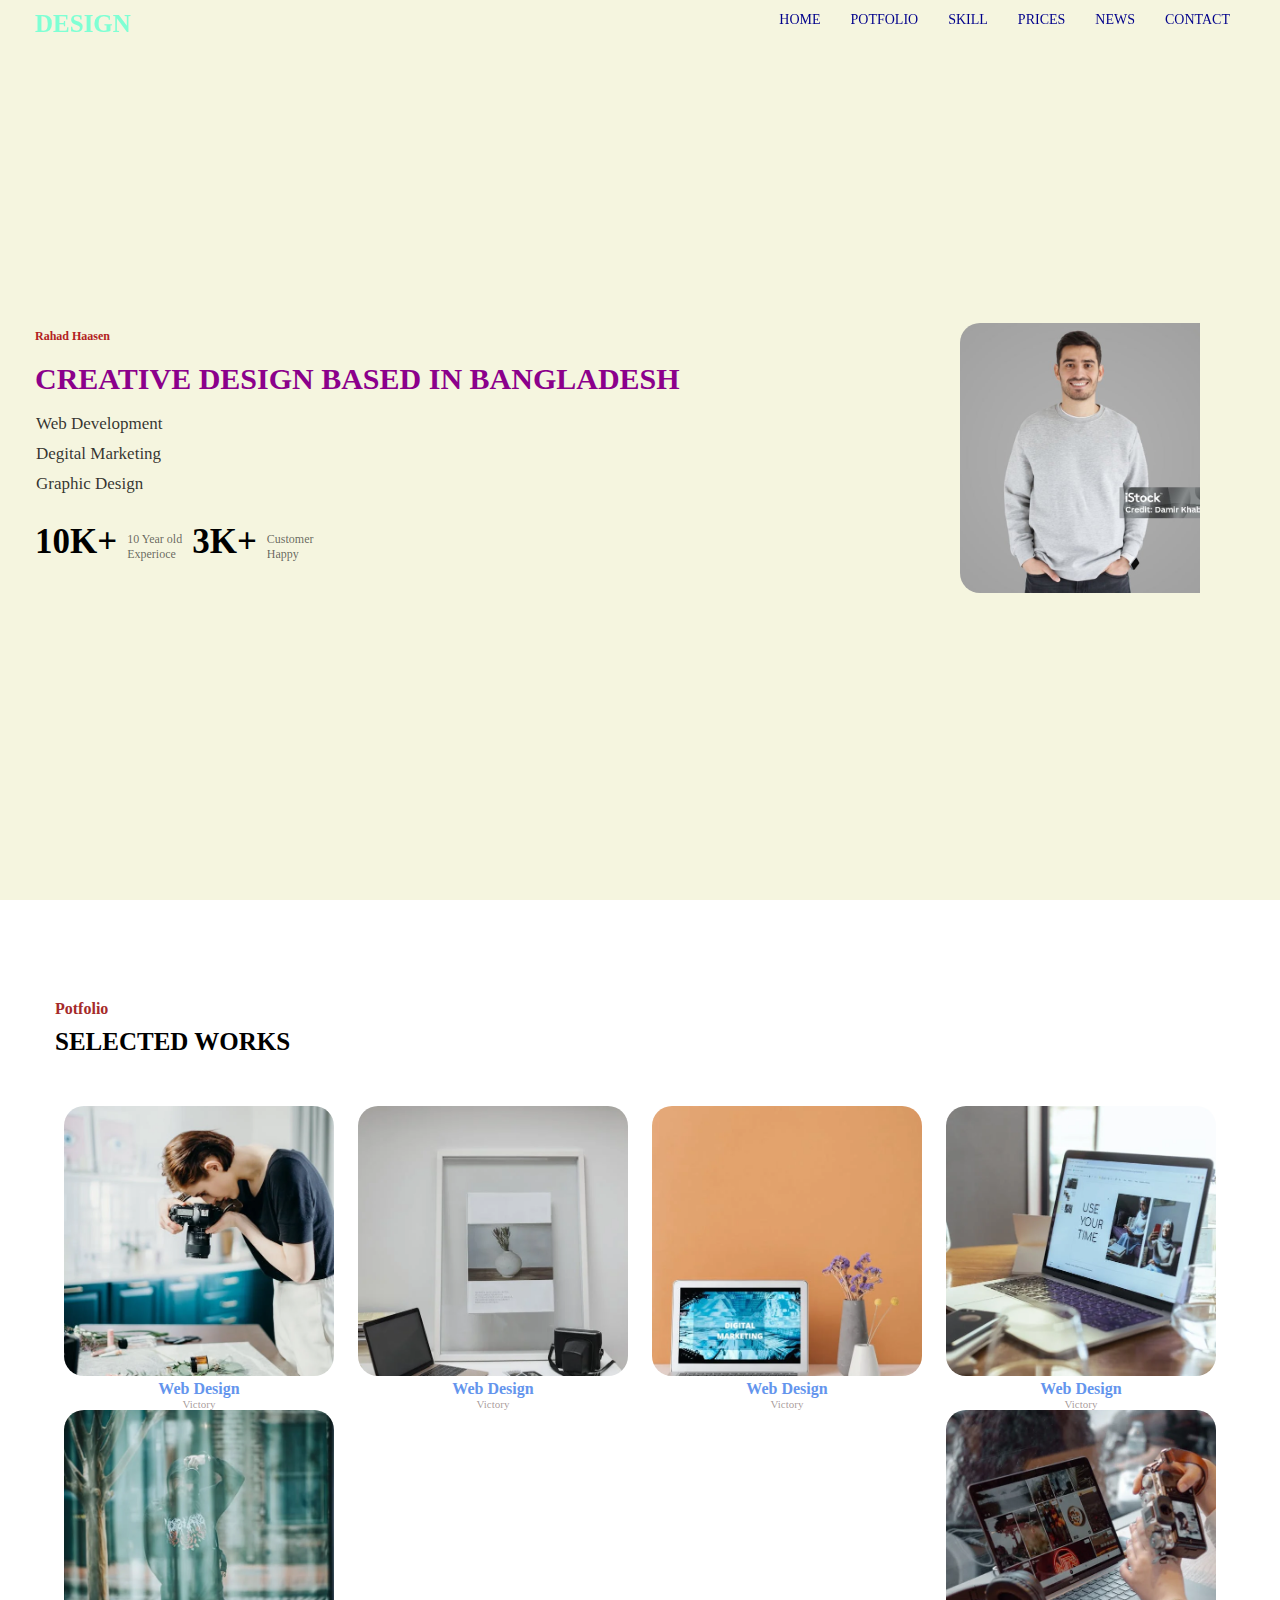
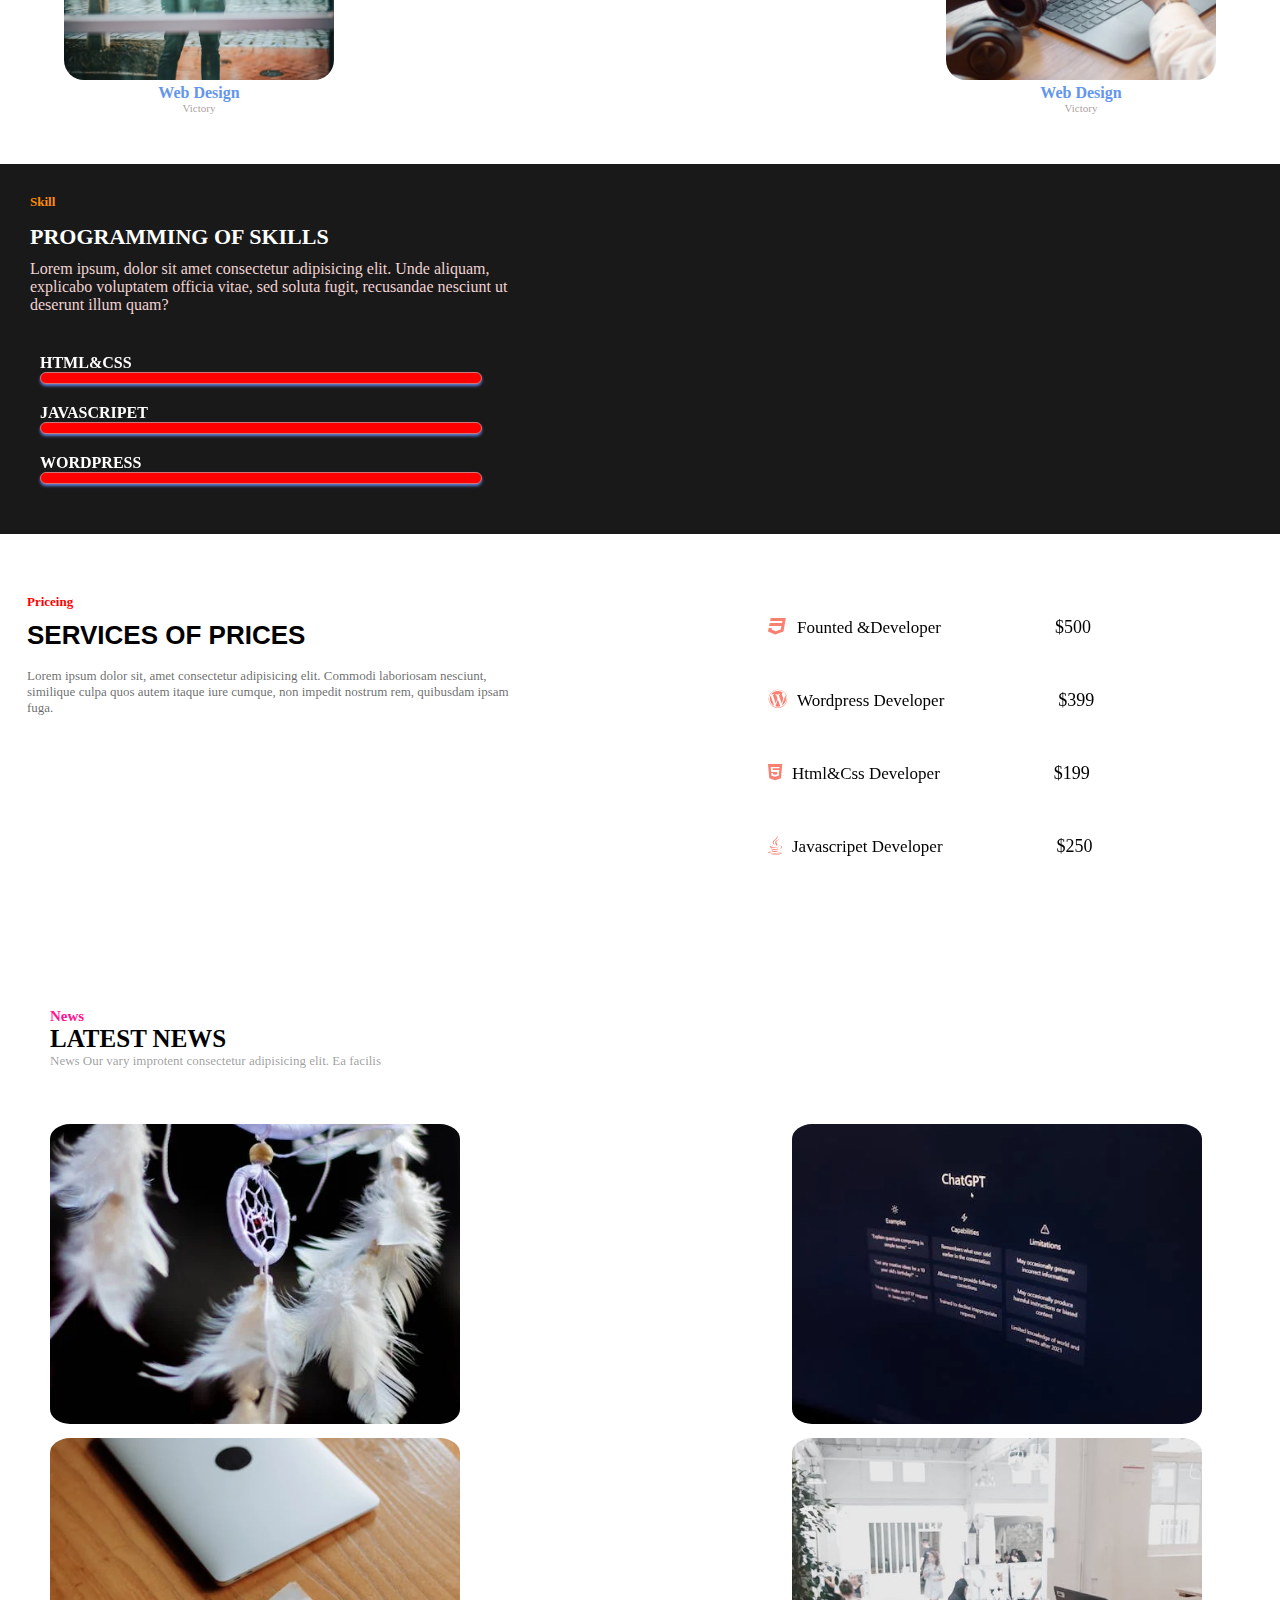
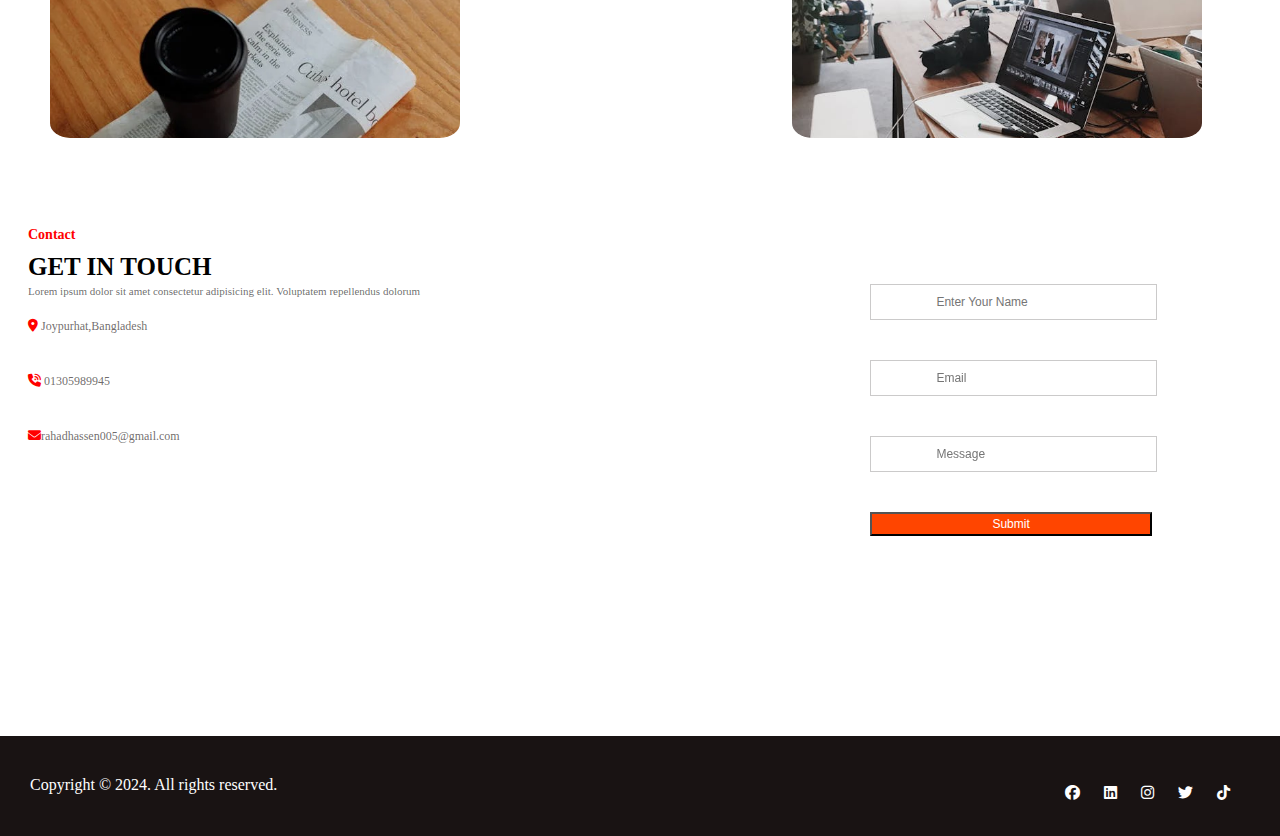
<file: index.html>
<!DOCTYPE html>
<html lang="en">
<head>
    <meta charset="UTF-8">
    <meta name="viewport" content="width=device-width, initial-scale=1.0">
    <title>Personal Web Design</title>
    <link rel="stylesheet" href="https://cdnjs.cloudflare.com/ajax/libs/font-awesome/6.6.0/css/all.min.css">

    <link rel="stylesheet" href="aseets/css/styel.css">
</head>
<body>
    
<div class="header">
    <h1>DESIGN</h1>
    <div class="nav">
        <input type="checkbox" id="check">
        <label for="check" class="checkbtn">
            <i class="fa-solid fa-bars-staggered"></i>
        </label>
        <ul>
            <li><a href="#"> home</a></li>
            <li><a href="#"> potfolio</a></li>
            <li><a href="#"> skill</a></li>
            <li><a href="#"> prices</a></li>
            <li><a href="#"> news</a></li>
            <li><a href="#"> contact</a></li>
            
                
        </ul>
    </div>
</div>
<!-- header scetion end -->

<div class="contner">
    <div class="text">
        <h6>Rahad Haasen</h6>
        <br>
        <h1>CREATIVE DESIGN BASED IN BANGLADESH</h1>
        
        <br>
        <p>Web Development</p>
        
        <p>Degital Marketing</p>
        
        <p>Graphic Design</p>
        <br>
        <div class="tap">
        <h3>10K+</h3>
        <span>10 Year old <br> Experioce</span>
        <h4>3K+</h4>
        <p>Customer <br> Happy</p>
        
        </div>
    </div>
    <div class="img">
        <img src="aseets/image/istockphoto-1430990179-1024x1024.jpg" alt="">

    </div>
</div>
<!-- header all end -->
 <div class="potfolio">
    <h1>Potfolio</h1>
    <h2>SELECTED WORKS</h2>
 </div>
 <div class="imgg">
    <div>
        <img src="aseets/image/p1.webp" alt="">
        <h2>Web Design</h2>
        <p>Victory</p>
    </div>
    <div>
        <img src="aseets/image/p2.webp" alt="">
        <h2>Web Design</h2>
        <p>Victory</p>
    </div>
    <div>
        <img src="aseets/image/p3.webp" alt="">
        <h2>Web Design</h2>
        <p>Victory</p>
    </div>
    <div>
        <img src="aseets/image/p4.webp" alt="">
        <h2>Web Design</h2>
        <p>Victory</p>
    </div>
    <div>
        <img src="aseets/image/p5.webp" alt="">
        <h2>Web Design</h2>
        <p>Victory</p>
    </div>
    <div>
        <img src="aseets/image/p6.webp" alt="">
        <h2>Web Design</h2>
        <p>Victory</p>
    </div>
 </div>

 <div class="skill">
    <div class="skill1">
    <h3>Skill</h3>
    <h2>PROGRAMMING OF SKILLS</h2>
    <p>Lorem ipsum, dolor sit amet consectetur adipisicing elit. Unde aliquam, explicabo voluptatem officia vitae, sed soluta fugit, recusandae nesciunt ut deserunt illum quam?</p>

    <ul>
        <li><h4>HTML&CSS</h4><span class="bar"><span class="htmlandcss"></span></li>
        <li><h4>JAVASCRIPET</h4><span class="bar"><span class="javascripet"></span></li>
        <li><h4>WORDPRESS</h4><span class="bar"><span class="wordpress"></span></li>
    </ul>
     </div>
 </div>
 <!-- services start -->
  
 <div class="services">
    <h2>Priceing</h2>
    <h1>SERVICES OF PRICES</h1>
    <p>Lorem ipsum dolor sit, amet consectetur adipisicing elit. Commodi laboriosam nesciunt, similique culpa quos autem itaque iure cumque, non impedit nostrum rem, quibusdam ipsam fuga.</p>
 </div>

 <div class="price">
    <div>
        <span> <i class="fa-brands fa-css3"></i>Founted &Developer</span>
        <span1>$500</span>
    </div>
    <div>
        <span> <i class="fa-brands fa-wordpress"></i>Wordpress Developer</span>
        <span1>$399</span1>
    </div>
    <div>
     <span> <i class="fa-brands fa-html5"></i>Html&Css Developer</span>
        <span1>$199</span1>
    </div>
    <div>
        <span> <i class="fa-brands fa-java"></i>Javascripet Developer</span>
        <span1>$250</span1>
    </div>
 </div>

 
<!-- news staet--- -->
<div class="news">
    <h2>News</h2>
    <h3>LATEST NEWS</h3>
    <p> News Our vary improtent  consectetur adipisicing elit. Ea facilis </p>
 </div>

 <div class="news-img">
    <div>
        <img src="aseets/image/t1.webp" alt="">
    </div>
    <div>
        <img src="aseets/image/t2.webp" alt="">
    </div>
    <div>
        <img src="aseets/image/t3.webp" alt="">
    </div>
    <div>
        <img src="aseets/image/t4.jpeg" alt="">
    </div>
 </div>
 <!-- contact start -->
  <div class="contact">
    <h4>Contact</h4>
    <h2>GET IN TOUCH</h2>
    <span>Lorem ipsum dolor sit amet consectetur adipisicing elit. Voluptatem repellendus dolorum </span>
    <p><i class="fa-solid fa-location-dot"></i> Joypurhat,Bangladesh</p>
    <p><i class="fa-solid fa-phone-volume"></i> 01305989945</p>
    <p><i class="fa-solid fa-envelope"></i>rahadhassen005@gmail.com</p>
    

  </div>
  <div class="contact-me">
    <input type="text" placeholder="Enter Your Name"><br>
    <input type="text" placeholder="Email"><br>
    <input type="text" placeholder="Message"><br>
    <button id="btn" value="Submit"> Submit</button>
    </div>
    <!-- fotterstart -->
     <div class="fotter">
        <h3>Copyright © 2024. All rights reserved.</h3>
            <div class="fott">
            <i class="fa-brands fa-facebook"></i>
            <i class="fa-brands fa-linkedin"></i>
            <i class="fa-brands fa-instagram"></i>
            <i class="fa-brands fa-twitter"></i>
            <i class="fa-brands fa-tiktok"></i>
        </div>
        
         
        
     </div>
  


</body>
</html>
</file>
<file: aseets/css/styel.css>
*{
    margin: 0;
    padding: o;
    
}
.header{
    width: 100%;
    height: 600px;
    justify-content: center;
    position: fixed;
}
.header h1{
    font-size: 25px;
    color: aquamarine;
    margin-left: 35px;
    margin-top: 10px;
}
.nav{
    position: absolute;
    top: 0;
    right: 0; 
    margin-right: 50px;
    
    
}
.nav ul{
    list-style: none;
}
.nav ul li {
float: left;
padding-left: 30px;
padding-top: 10px;
}
.nav ul li a {
    text-decoration: none;
    font-size: 14px;
    text-transform: uppercase;
    color: darkblue;

}

.nav ul li a:hover{
    color: darkturquoise;
}

.checkbtn{
    display: none;
    font-size: 32px;
    line-height: 80px;
    float: right;
}
#check{
    display: none;
}

/* header end */
.contner{
    background-color: rgb(245, 245, 223);
    width: 100%;
    height: 100vh;
    display: flex;
    justify-content: space-between;
    align-items: center;;
    margin-bottom: 100px;

}
.text .img{
    
}
.text{
    margin-left: 35px;
    margin-bottom: 199px;
    margin-top: 200px;
    
}
.img{
    margin-top: 290px;

    
    
}
.img img{
    width: 240px;
    height: 270px;
    object-fit: cover;
    padding-right: 80px;
    margin-bottom: 270px;
    border-radius: 20px;
   
}

.text h6{
    font-size: 12px;
    color: firebrick;
}

.text h1{
    font-size: 30px;
    color: darkmagenta;
    font-family:;
}

.text p{
    font-size:17px;
    color:rgba(0,0,0,0.8);
    padding: 0 1px 10px;
    
    
}


.tap {
    display: flex;
    
}
.tap h3{
    font-size: 35px;

}
.tap span{
    font-size: 12px;
    color: rgba(0,0,0,0.6);
    padding: 10px;
}
.tap h4{
    font-size: 35px;
}
.tap p{
    font-size: 12px;
    color: rgba(0,0,0,0.6);
    padding: 10px;;
}

/* potfolio */
.potfolio{
    width: 90%;
    height: auto;
    margin-top: 80px;
    margin-left: 55px;
}
.potfolio h1{
    font-size: 16px;
    color: brown;
    margin-bottom: 10px;
}
.potfolio h2{
    font-size: 25px;
    font-family: ;
}


.imgg{
    width: 90%;
    height: auto;
    display: flex;
    flex-wrap: wrap;
    justify-content:space-between;
    margin: 0 auto;
    margin-top: 50px;
    text-align: center;
}
.imgg img {
    width: 270px;
    height: 270px;
    object-fit: cover;
    border-radius: 20px;
}

.imgg h2 {
    font-size: 16px;
    color: cornflowerblue;
}

.imgg p{
    font-size: 11px;
    color: rgba(111, 89, 89, 0.6);
}

.skill{
    width: 100%;
    height: 370px;
    background-color: rgba(0,0,0,0.9);
    margin-top: 50px;
}
.skill1{
    
    padding-top: 30px;
    margin-left: 30px;
    
}
.skill1 h3{
    font-size: 13px;
    color: darkorange;
    margin-bottom: 14px;
}
.skill1 p{
    width: 500px;
    color: rgb(240, 211, 211);
    margin-top: 10px;
}

.skill1 h2{
    font-size: 22px;
    color: white;
}
.skill1 h4{
    color: white;
    
    
}
.skill1 ul{
    list-style: none;
    position: relative;
    right: 40px;
    top: 30px;
    
}
.skill1 ul li{
text-decoration: none;
padding: 10px;
}
.skill1 .bar{
    width: 440px;
    background-color:red ;
    display: block;
    height: 10px;
    border: 1px solid rgb(207, 118, 118);
    overflow: hidden;
    border-radius: 20px;
    box-shadow: 0 2px 3px rgb(97, 126, 212);
    
}









/* servicesstart */
.services{
    
    width: 90%;
    height: auto;
    margin-top: 60px;

    margin-left: 27px;
}
.services h2{
    font-size: 13px;
    color: red;
    margin-bottom: 10px;
}
.services h1{
    font-size: 26px;
    font-family:Verdana, Geneva, Tahoma, sans-serif ;
}
.services p{
    width: 500px;
    font-size: 13px;
    color: rgba(0,0,0,0.6);
    margin-top: 17px;
}
.price{
    width: 350px;
    height: auto;
    position: relative;
    top: -125px;
    left: 60%;
    right: 0;
    
    
}
.price div{

    padding: 26px 0px;
    
}
.price i {
    font-size: 19px;
    color: salmon;
    margin-right: 10px;
}
.price span{
    font-size: 17px;
    
}
.price span1{
    font-size: 18px;

    margin-left: 110px;
}

.price div:hover{
    color: white;
    background-color: orangered;
}

/* /* news start */
.news{
    width: 100%;
    height: auto;
    
    

}
.news h2{
    font-size: 15px;
    margin-left: 50px;
    color: deeppink;
}
.news p{
    font-size: 13px;
    color: rgba(0,0,0,0.4);
    margin-left: 50px;
}
.news h3{
    font-size: 25px;
    margin-left: 50px;
}
.news-img{
    width: 90%;
    height: auto;
    display: flex;
    flex-wrap: wrap;
    justify-content: space-between;
    margin-left: 50px;
    margin-top: 50px;
}
.news-img img{
    width: 410px;
    height: 300px;
    object-fit: cover;
    padding: 5px 0;
    border-radius: 20px;
    
}
/* contact */
.contact{
    width: 50%;
    height: auto;
    margin-top: 80px;
    margin-left: 28px;
}
.contact h4{
    font-size: 14px;
    color: red;
    margin-bottom: 10px;
}
.contact h2{
    font-size: 25px;
    

}
.contact span{
    width: 400px;
    font-size: 11px;
    margin-bottom: 10px;
    color: rgba(0,0,0,0.6);
    font-family: ;
    
}
.contact p{
    font-size: 12px;
    padding: 20px 0;
    color: rgba(48, 42, 42, 0.7);
    
   
}
.contact i{
    font-size: 13px;
    color: red;

}
.contact-me{
    width: 100px;
    height: auto;
    position: relative;
    top: -180px;
    left: 68%;
    
    
    
}
.contact-me input{
    font-size: 12px;
    margin-bottom: 40px;
    padding: 10px 65px ;
    border: 1px solid rgb(203, 202, 202);
    outline: none;
}
.contact-me button{
    font-size: 12px ;
    padding: 3px 120px;
    margin-bottom: 20px;
    color: white;
    background-color:orangered;
}
.contact-me button:hover{
    color: rebeccapurple;
    background-color: skyblue;
}
/* fotterstart */
.fotter{
    width: 100%;
    height: 100px;
    background-color: rgb(25, 19, 19);
    color: white;
    
    
    
}
.fott {
    float: right;
    margin-right: 40px;
    margin-top: -50px;
}
.fotter h3{
    font-size: 16px;
    padding: 40px 0;
    font-weight: 300;
    margin-left: 30px;
    
}
.fott i{
    font-size: 15px;
    margin: 0 10px;
}

.fott i:hover{
    background-color: bisque;
    color: red;
}
/* responsive */
@media(max-width:767px){
    .header{
        width: 100%;
        height: auto;
        margin-top: -180px;
        
    }
    .header h1{
        margin-right: 10px;
        padding: 5px;
        font-size: 20px;
        color: red;
      
    }
    .checkbtn{
        display: block;
        margin-block-end: 10px;
    
    }
    .nav ul{
        position: fixed;
        width: 100%;
        height: 100vh;
        background-color: rgb(84, 80, 80); 
        top: 55px;
        left: 100%;
        transition: all .5s;
    }
    .nav ul li{
        line-height: 20px;
        clear: both;
        margin-top: 20px;
        
    }
    #check:checked ~ ul{
        left: 0;
    }
    .nav ul li a {
        font-size: 17px;
        color: white;
        
    }
    
    .contner{
        width:60%;
        height: auto;
        display: block;
        background-color: white;
       margin-top: -30px;
       
    
        
    }
    .text h1 {
        font-size: 20px;
        width: 400px;
    }
    
    .img img{
        width:300px ;
        height: 300px;

        margin-top: -200px;
        margin-left: 40px;
    }

    
    .potfolio{
        width: 79%;
        height: auto;
        margin-top: -200px;
        margin-left: 70px;
    }
    .imgg{
        width:80%;
        margin-left: 70px;
    }
    .imgg img{
        width: 400px;
    

    }
    
    .skill{
        width: 161%;
        height: auto;
    
    }
    .skill1 .bar{
        width: 320px;
    }
    .skill1{
        
       
    }
    .skill1 ul {
        width:100% ;
        height: 300px;
    }

    .services{
        width: 50%;
        height: auto;
    }
    .services h1{
        font-size: 20px;
        width: 400px;
    }
    .services p{
        font-size: 11px;
    }
    .price{
        margin-top: 170px;
        margin-left: -170px;
    }
    .price span{
        font-size: 18px;
        color: brown;
    }
    .price span1{
        font-size: 20px;
    }
    .news{
        width: 100%;
        height: auto;
        margin-left: 15px;
        
    }
    .news h2{
        font-size: 18px;
        padding: 10px 0;
    }
    .news p{
        font-size: 12px;
        padding: 8px 0;

    }
    .news-img{
        width: 100%;
        height: auto;
        margin-left: 60px;
    }

    .contact{
        width: 100%;
        height: auto;
    }
    .contact h2{
        font-size: 25px;
    }
    .contact h4{
        font-size: 11px;
    }
    .contact p{
        font-size: 15px;
    }
    .contact-me{
        margin-top: 220px;
        margin-left: -200px;
    }
    .fotter{
        width: 160%;
        height: auto;
    }
  

}
</file>
